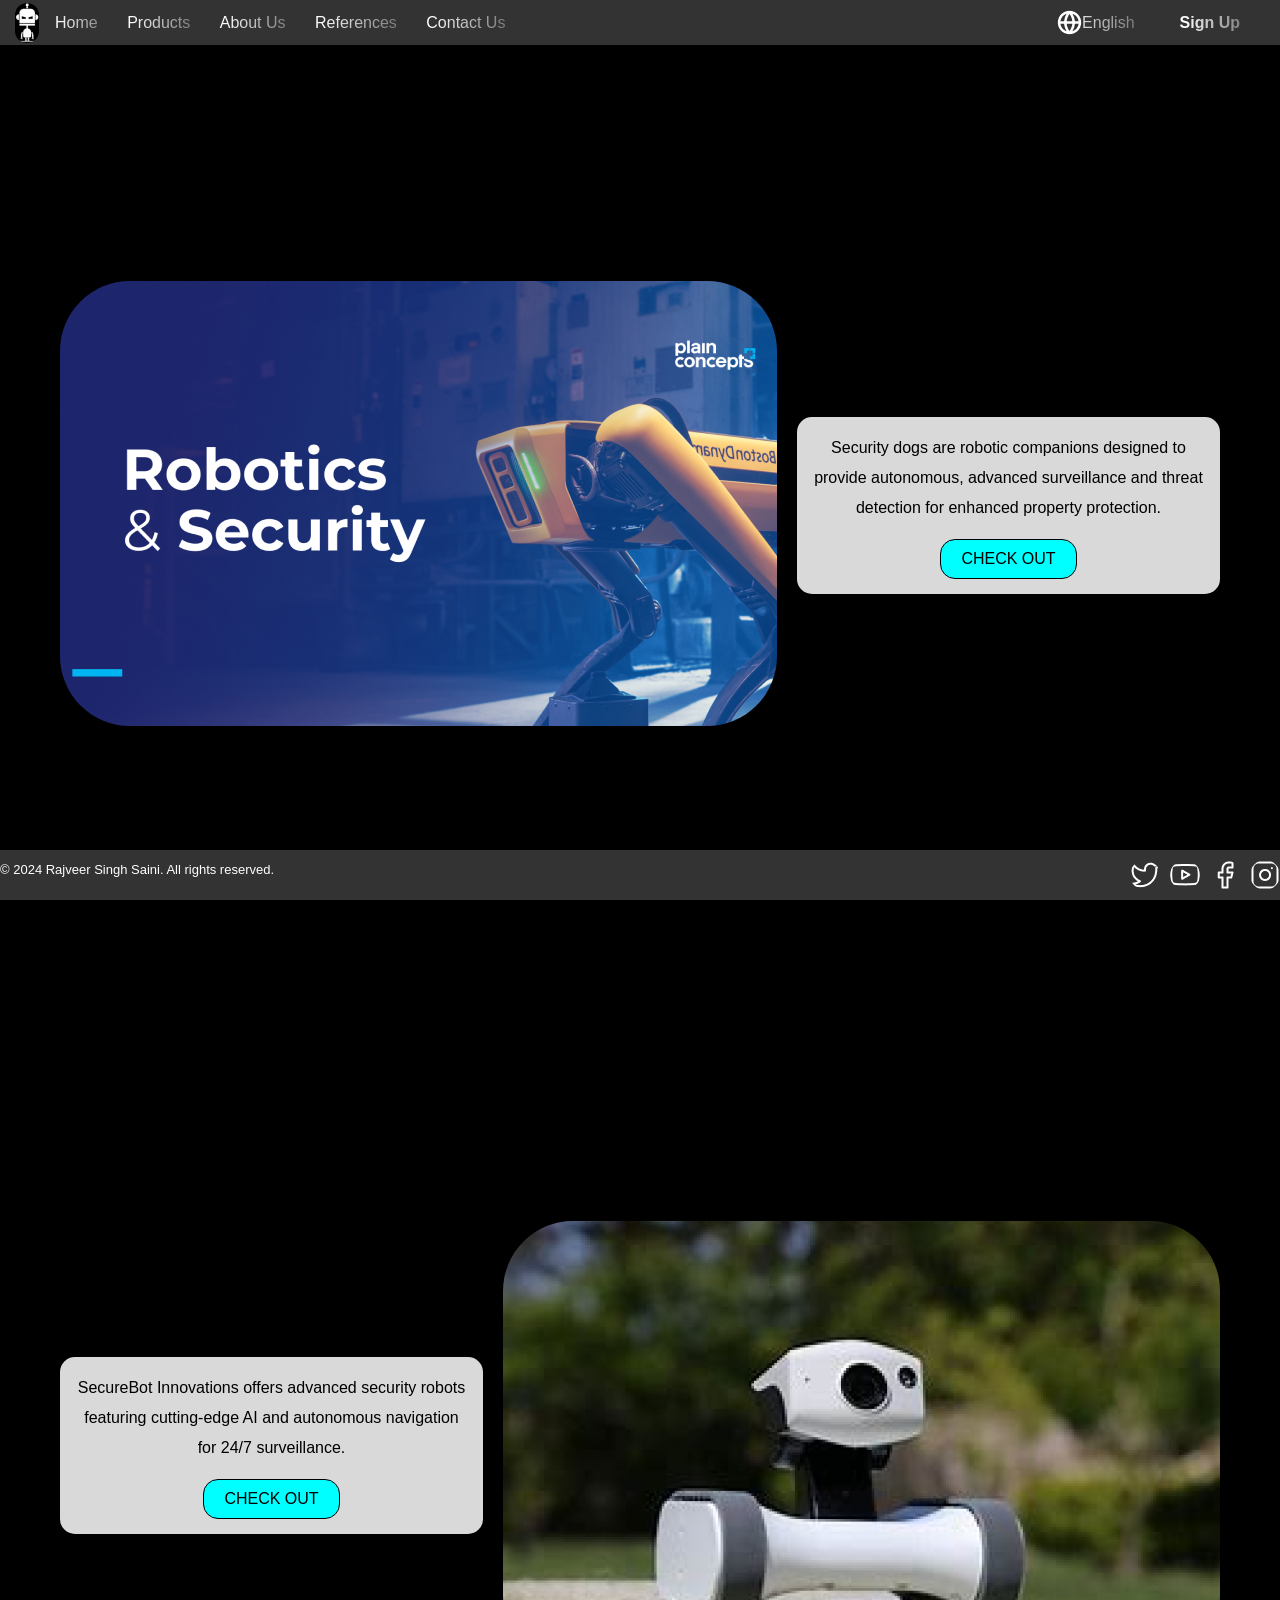
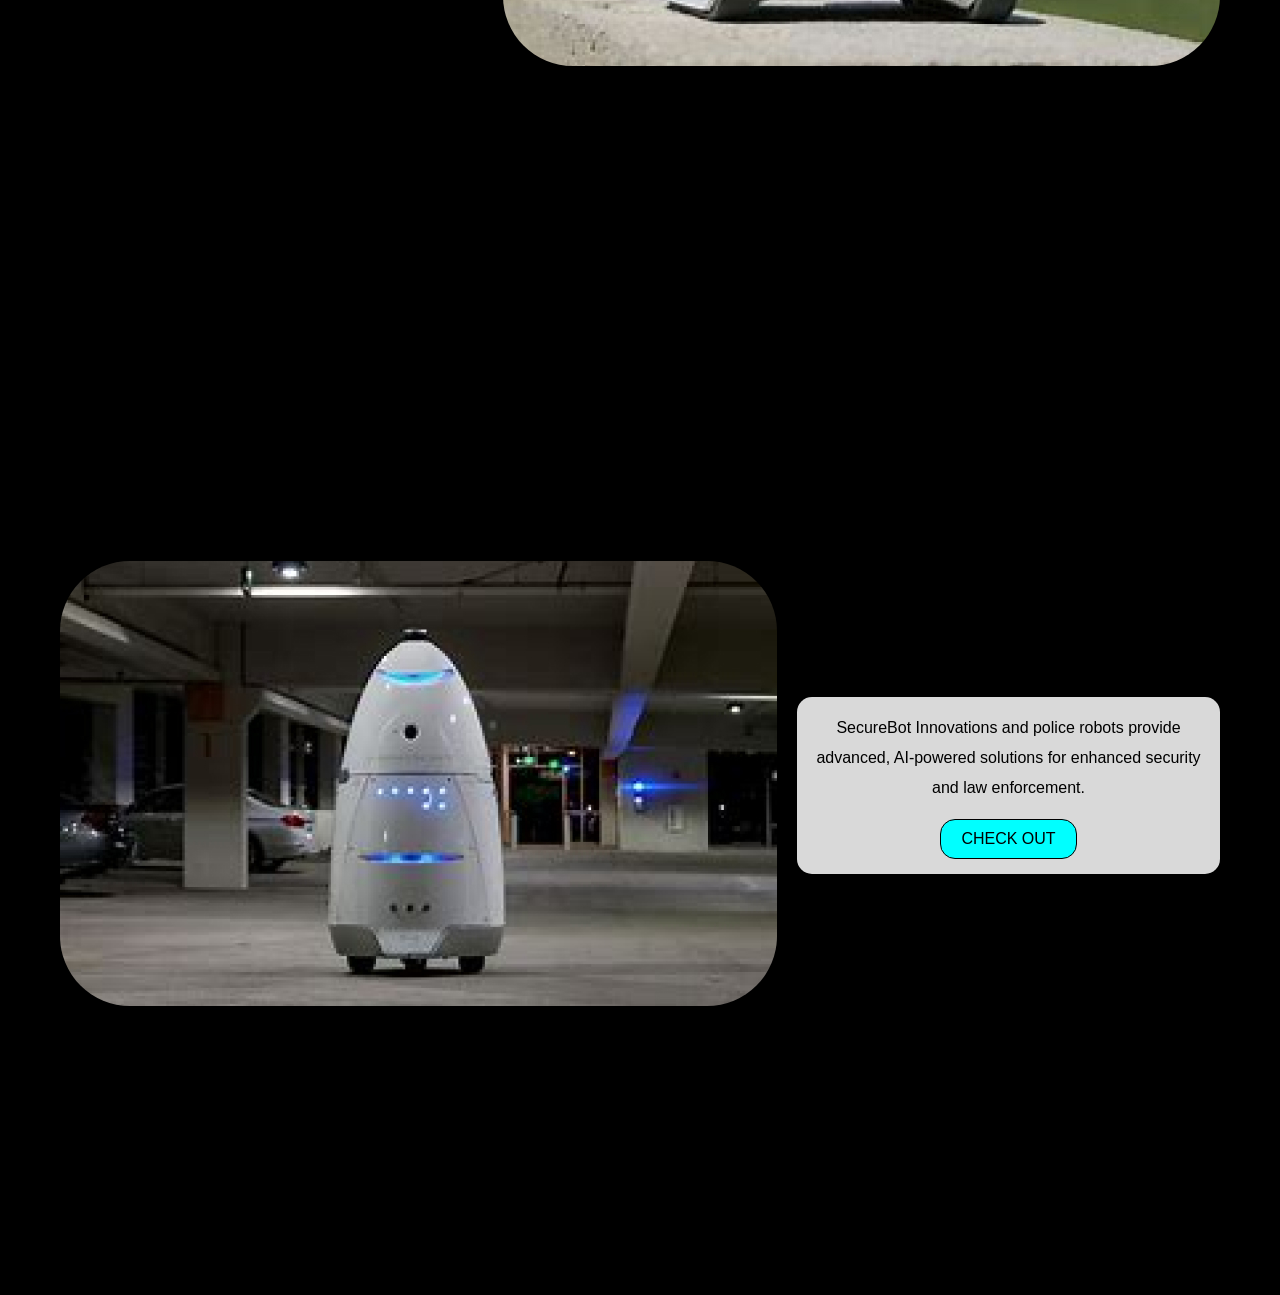
<file: Website Dev. Autonomous Security Bots 24159567/index.html>
<!DOCTYPE html>
<html lang="en">
<head>
    <meta charset="UTF-8">
    <meta name="viewport" content="width=device-width, initial-scale=1.0">
    <title>Contact Us</title>
    <!-- Link to external CSS file or internal styles -->
    <link rel="stylesheet" href="CSSstyles/styles.css">
    <link rel="logo" type="image/png" href="Graphics/logo.png">
    <script src="Scripts/scripts.js"></script>
</head>
<body>
    <!-- Header section for titles or navigation -->
    <header>
        <div class="navbar">
            <a href="index.html" class="logo"><img src="Graphics/logo.png" alt="logo"></a>
            <div class="navbuttons">
                <a href="index.html" class="gradient-text">Home</a>
                <a href="Products.html" class="gradient-text">Products</a>
                <a href="AboutUs.html" class="gradient-text">About Us</a>
                <a href="References.html" class="gradient-text">References</a>
                <a href="ContactUs.html" class="gradient-text">Contact Us</a>
            </div>
            <div class="options">
                <a href="#" class="gradient-text"> <img src="Graphics/Globe.png" alt="Globe">English</a>
                <a href="#" class="gradient-text"><b>Sign Up</b></a>
                <div class="Hamburger">
                    
                    <a href="#" class="menu-toggle" onclick="toggleMenu()" ><img alt="Hamburger" src="Graphics/MenuHamburger.png"></a>
                    <nav class="nav1">
                        <ul class="gradient-text">
                            <li><a href="index.html">Home</a></li>
                            <li><a href="Products.html">Products</a></li>
                            <li><a href="AboutUs.html">About Us</a></li>
                            <li><a href="References.html">References</a></li>
                            <li><a href="ContactUs.html">Contact Us</a></li>
                        </ul>
                    
                    </nav>
                </div>
            </div>
        
        </div>

    
    </header>
    
    <!-- Main content section -->
    <main>
        <div class="container1">
            <!-- Section 1 -->
            <div class="section">
                <div class="image">
                    <img src="Images/homerobot1.jpg" alt="Robotics and Security">
                    <form action="Products.html"><button type="submit" class="mobileB">CHECK OUT</button></form>
                </div>
                <div class="content">
                    <div class="text-box">
                        <p>Security dogs are robotic companions designed to provide autonomous, advanced surveillance and threat detection for enhanced property protection.</p>
                        <form action="Products.html"><button type="submit" class="DesktopB">CHECK OUT</button></form>
                    </div>
                </div>
            </div>
    
            <!-- Section 2 -->
            <div class="section reverse">
                <div class="image">
                    <img src="Images/homerobot2.jpg" alt="AI Security Bot">
                    <form action="Products.html"><button type="submit" class="mobileB">CHECK OUT</button></form>
                </div>
                <div class="content">
                    <div class="text-box">
                        <p>SecureBot Innovations offers advanced security robots featuring cutting-edge AI and autonomous navigation for 24/7 surveillance.</p>
                        <form action="Products.html"><button type="submit" class="DesktopB">CHECK OUT</button></form>
                    </div>
                </div>
            </div>
    
            <!-- Section 3 -->
            <div class="section">
                <div class="image">
                    <img src="Images/homerobot3.jpg" alt="Security Robot">
                    <form action="Products.html"><button type="submit" class="mobileB">CHECK OUT</button></form>
                </div>
                <div class="content">
                    <div class="text-box">
                        <p>SecureBot Innovations and police robots provide advanced, AI-powered solutions for enhanced security and law enforcement.</p>
                        <form action="Products.html"><button type="submit" class="DesktopB">CHECK OUT</button></form>
                    </div>
                </div>
            </div>
        </div>

    </main>
    
    <!-- Footer section -->
    <footer>
        <span id="copyright">© 2024 Rajveer Singh Saini. All rights reserved.</span>
        <div class="social-icons">
            <img class="social-icons" src="Graphics/Twitter.png" alt="Twitter">
            <img class="social-icons" src="Graphics/Youtube.png" alt="Youtube">
            <img class="social-icons" src="Graphics/Facebook.png" alt="Facebook">
            <img class="social-icons" src="Graphics/Instagram.png" alt="Instagram">
        </div>
    </footer>
    
    
</body>
</html>
</file>
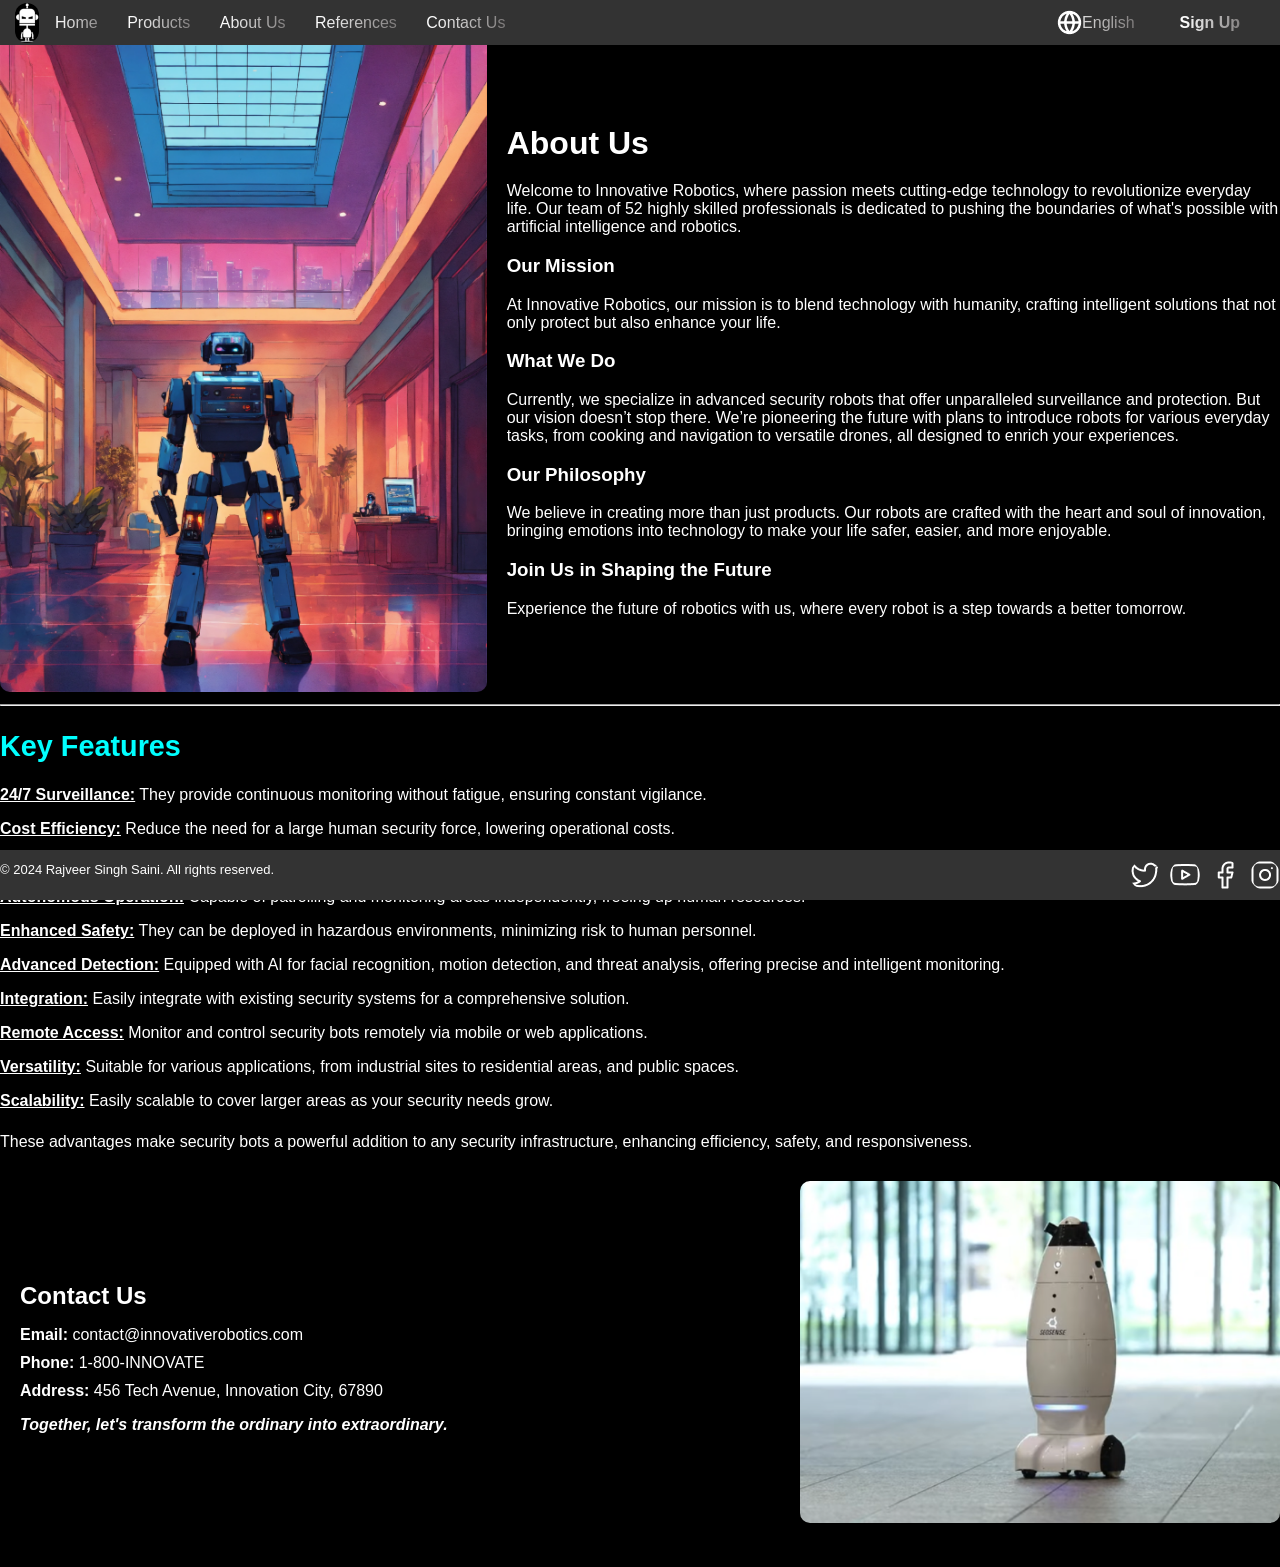
<file: Website Dev. Autonomous Security Bots 24159567/AboutUs.html>
<!DOCTYPE html>
<html lang="en">
<head>
    <meta charset="UTF-8">
    <meta name="viewport" content="width=device-width, initial-scale=1.0">
    <title>About Us</title>
    <!-- Link to external CSS file or internal styles -->
    <link rel="stylesheet" href="CSSstyles/styles.css">
    <link rel="Icon" type="image/png" href="Graphics/logo.png">
    <script src="Scripts/scripts.js"></script>
</head>
<body>
    <!-- Header section for titles or navigation -->
    <header>
        <div class="navbar">
            <a href="index.html" class="logo"><img src="Graphics/logo.png" alt="logo"></a>
            <div class="navbuttons">
                <a href="index.html" class="gradient-text">Home</a>
                <a href="Products.html" class="gradient-text">Products</a>
                <a href="AboutUs.html" class="gradient-text">About Us</a>
                <a href="References.html" class="gradient-text">References</a>
                <a href="ContactUs.html" class="gradient-text">Contact Us</a>
            </div>
            <div class="options">
                <a href="#" class="gradient-text"> <img src="Graphics/Globe.png" alt="Globe">English</a>
                <a href="#" class="gradient-text"><b>Sign Up</b></a>
                <div class="Hamburger">
                    
                    <a href="#" class="menu-toggle" onclick="toggleMenu()" ><img alt="Hamburger" src="Graphics/MenuHamburger.png"></a>
                    <nav class="nav1">
                        <ul class="gradient-text">
                            <li><a href="index.html">Home</a></li>
                            <li><a href="Products.html">Products</a></li>
                            <li><a href="AboutUs.html">About Us</a></li>
                            <li><a href="References.html">References</a></li>
                            <li><a href="ContactUs.html">Contact Us</a></li>
                        </ul>
                    
                    </nav>
                </div>
            </div>
        </div>
    </header>
    
    <!-- Main content section -->
    <main>
        <div class="container">
            <section class="about-us">
              <div class="about-image">
                <img src="Images/aboutusdesktopview1.png" alt="About us 1" id="desktop-view"/>
                <img src="Images/aboutusmobview1.png" alt="About Us 1" id="mobile-view">
              </div>
              <div class="about-content">
                <h1 id="mobile-h1">About Us</h1>
                <p>
                  Welcome to Innovative Robotics, where passion meets cutting-edge technology to revolutionize everyday life. Our team of 52 highly skilled professionals is dedicated to pushing the boundaries of what's possible with artificial intelligence and robotics.
                </p>
                <h3><b>Our Mission</b></h3>
                <p>
                  At Innovative Robotics, our mission is to blend technology with humanity, crafting intelligent solutions that not only protect but also enhance your life.
                </p>
                <h3><b>What We Do</b></h3>
                <p>
                  Currently, we specialize in advanced security robots that offer unparalleled surveillance and protection. But our vision doesn’t stop there. We’re pioneering the future with plans to introduce robots for various everyday tasks, from cooking and navigation to versatile drones, all designed to enrich your experiences.
                </p>
                <h3><b>Our Philosophy</b></h3>
                <p>
                  We believe in creating more than just products. Our robots are crafted with the heart and soul of innovation, bringing emotions into technology to make your life safer, easier, and more enjoyable.
                </p>
                <h3><b>Join Us in Shaping the Future</b></h3>
                <p>
                  Experience the future of robotics with us, where every robot is a step towards a better tomorrow.
                </p>
              </div>
            </section>
          </div>

          <hr>

          <div class="features-section">
            <h2>Key Features</h2>
            <ul class="features-list">
              <li><strong>24/7 Surveillance:</strong> 
                They provide continuous monitoring without fatigue, ensuring constant vigilance.</li>
              <li><strong>Cost Efficiency:</strong> 
                Reduce the need for a large human security force, lowering operational costs.</li>
              <li><strong>Real-Time Alerts:</strong> 
                Immediate notifications and live video feeds keep you informed and allow quick response to incidents.</li>
              <li><strong>Autonomous Operation:</strong> 
                Capable of patrolling and monitoring areas independently, freeing up human resources.</li>
              <li><strong>Enhanced Safety:</strong> 
                They can be deployed in hazardous environments, minimizing risk to human personnel.</li>
              <li><strong>Advanced Detection:</strong> 
                Equipped with AI for facial recognition, motion detection, and threat analysis, offering precise and intelligent monitoring.</li>
              <li><strong>Integration:</strong> 
                Easily integrate with existing security systems for a comprehensive solution.</li>
              <li><strong>Remote Access:</strong> 
                Monitor and control security bots remotely via mobile or web applications.</li>
              <li><strong>Versatility:</strong> 
                Suitable for various applications, from industrial sites to residential areas, and public spaces.</li>
              <li><strong>Scalability:</strong> 
                Easily scalable to cover larger areas as your security needs grow.</li>
            </ul>
            <p>
              These advantages make security bots a powerful addition to any security infrastructure, enhancing efficiency, safety, and responsiveness.
            </p>
            <div class="contact-info">

              <div class="contact-image">
                <img src="Images/aboutus2.png" alt="About us 2" id="mobile-abtimg2">
              </div>

              <div class="contact-text">
                <h3>Contact Us</h3>
                <ul>
                  <li><strong>Email:</strong> contact@innovativerobotics.com</li>
                  <li><strong>Phone:</strong> 1-800-INNOVATE</li>
                  <li><strong>Address:</strong> 456 Tech Avenue, Innovation City, 67890</li>
                </ul>
                <p><i><b>Together, let's transform the ordinary into extraordinary.</b></i></p>
              </div>
              
            </div>
          </div>
          
    </main>
    
    <!-- Footer section -->

    <footer>
        <span id="copyright">© 2024 Rajveer Singh Saini. All rights reserved.</span>
        <div class="social-icons">
            <img class="social-icons" src="Graphics/Twitter.png" alt="Twitter">
            <img class="social-icons" src="Graphics/Youtube.png" alt="Youtube">
            <img class="social-icons" src="Graphics/Facebook.png" alt="Facebook">
            <img class="social-icons" src="Graphics/Instagram.png" alt="Instagram">
        </div>
    </footer>


</body>
</html>
</file>
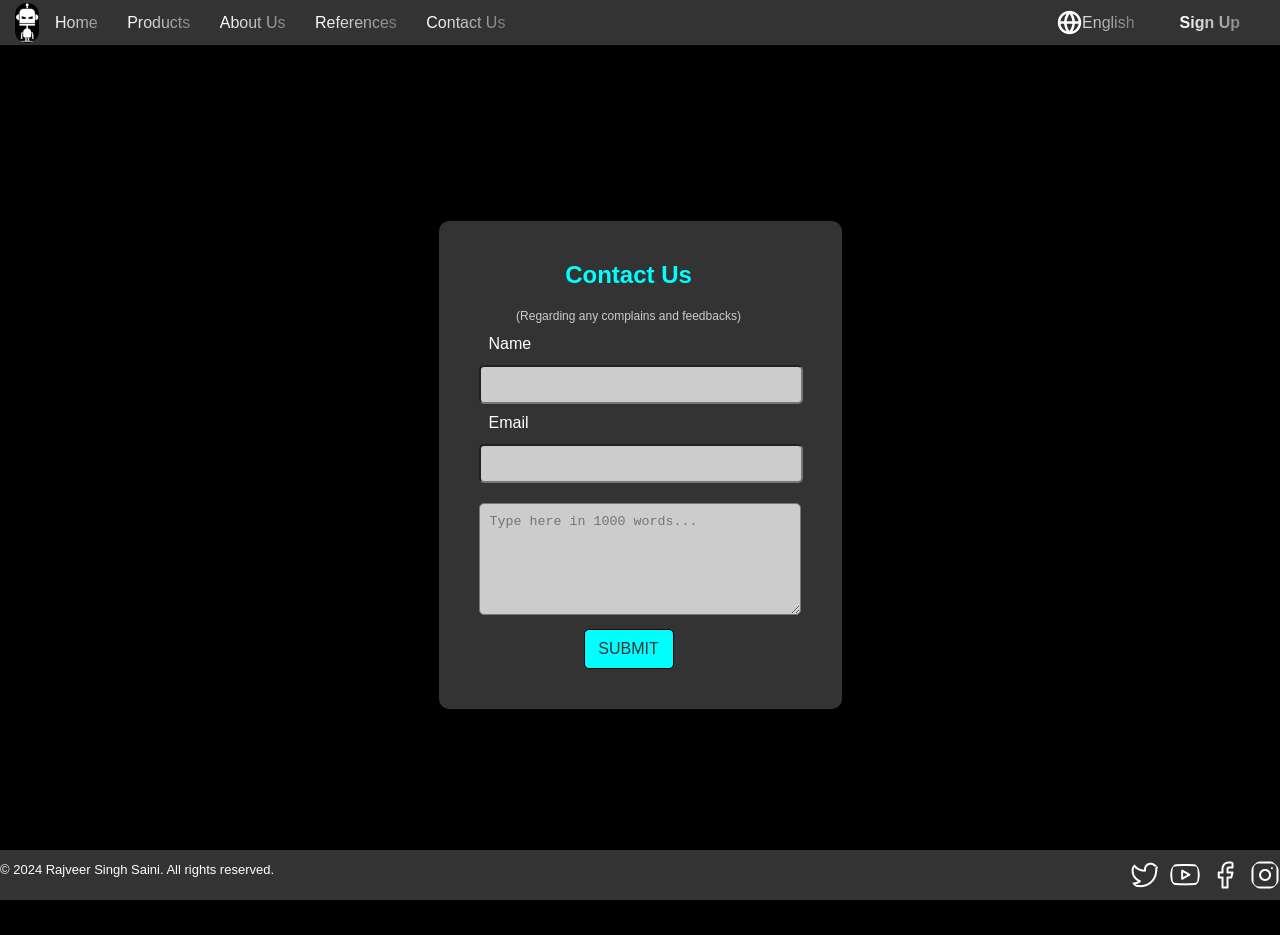
<file: Website Dev. Autonomous Security Bots 24159567/ContactUs.html>
<!DOCTYPE html>
<html lang="en">
<head>
    <meta charset="UTF-8">
    <meta name="viewport" content="width=device-width, initial-scale=1.0">
    <title>Contact Us</title>
    <!-- Link to external CSS file or internal styles -->
    <link rel="stylesheet" href="CSSstyles/styles.css">
    <link rel="Icon" type="image/png" href="Graphics/logo.png">
    <script src="Scripts/scripts.js"></script>
</head>
<body>
    <!-- Header section for titles or navigation -->
    <header>
        <div class="navbar">
            <a href="index.html" class="logo"><img src="Graphics/logo.png" alt="logo"></a>
            <div class="navbuttons">
                <a href="index.html" class="gradient-text">Home</a>
                <a href="Products.html" class="gradient-text">Products</a>
                <a href="AboutUs.html" class="gradient-text">About Us</a>
                <a href="References.html" class="gradient-text">References</a>
                <a href="ContactUs.html" class="gradient-text">Contact Us</a>
            </div>
            <div class="options">
                <a href="#" class="gradient-text"> <img src="Graphics/Globe.png" alt="Globe">English</a>
                <a href="#" class="gradient-text"><b>Sign Up</b></a>
                <div class="Hamburger">
                    
                    <a href="#" class="menu-toggle" onclick="toggleMenu()" ><img alt="Hamburger" src="Graphics/MenuHamburger.png"></a>
                    <nav class="nav1">
                        <ul class="gradient-text">
                            <li><a href="index.html">Home</a></li>
                            <li><a href="Products.html">Products</a></li>
                            <li><a href="AboutUs.html">About Us</a></li>
                            <li><a href="References.html">References</a></li>
                            <li><a href="ContactUs.html">Contact Us</a></li>
                        </ul>
                    
                    </nav>
                </div>
            </div>
        
        </div>
    </header>
    
    <!-- Main content section -->
    <main>
        <div class="contact-form">
             <h2>Contact Us</h2> 
             <p>(Regarding any complains and feedbacks)</p>
              <label for="name">Name</label>
              <input type="text" id="name" > 

              <label for="email">Email</label>
              <input type="email" id="email">
                
              <textarea rows="6" placeholder="Type here in 1000 words..."></textarea> <br>
              <button>SUBMIT</button> </div>
    </main>
    
    <!-- Footer section -->
    <footer>
        <span id="copyright">© 2024 Rajveer Singh Saini. All rights reserved.</span>
        <div class="social-icons">
            <img class="social-icons" src="Graphics/Twitter.png" alt="Twitter">
            <img class="social-icons" src="Graphics/Youtube.png" alt="Youtube">
            <img class="social-icons" src="Graphics/Facebook.png" alt="Facebook">
            <img class="social-icons" src="Graphics/Instagram.png" alt="Instagram">
        </div>
    </footer>

    
    
</body>
</html>
</file>
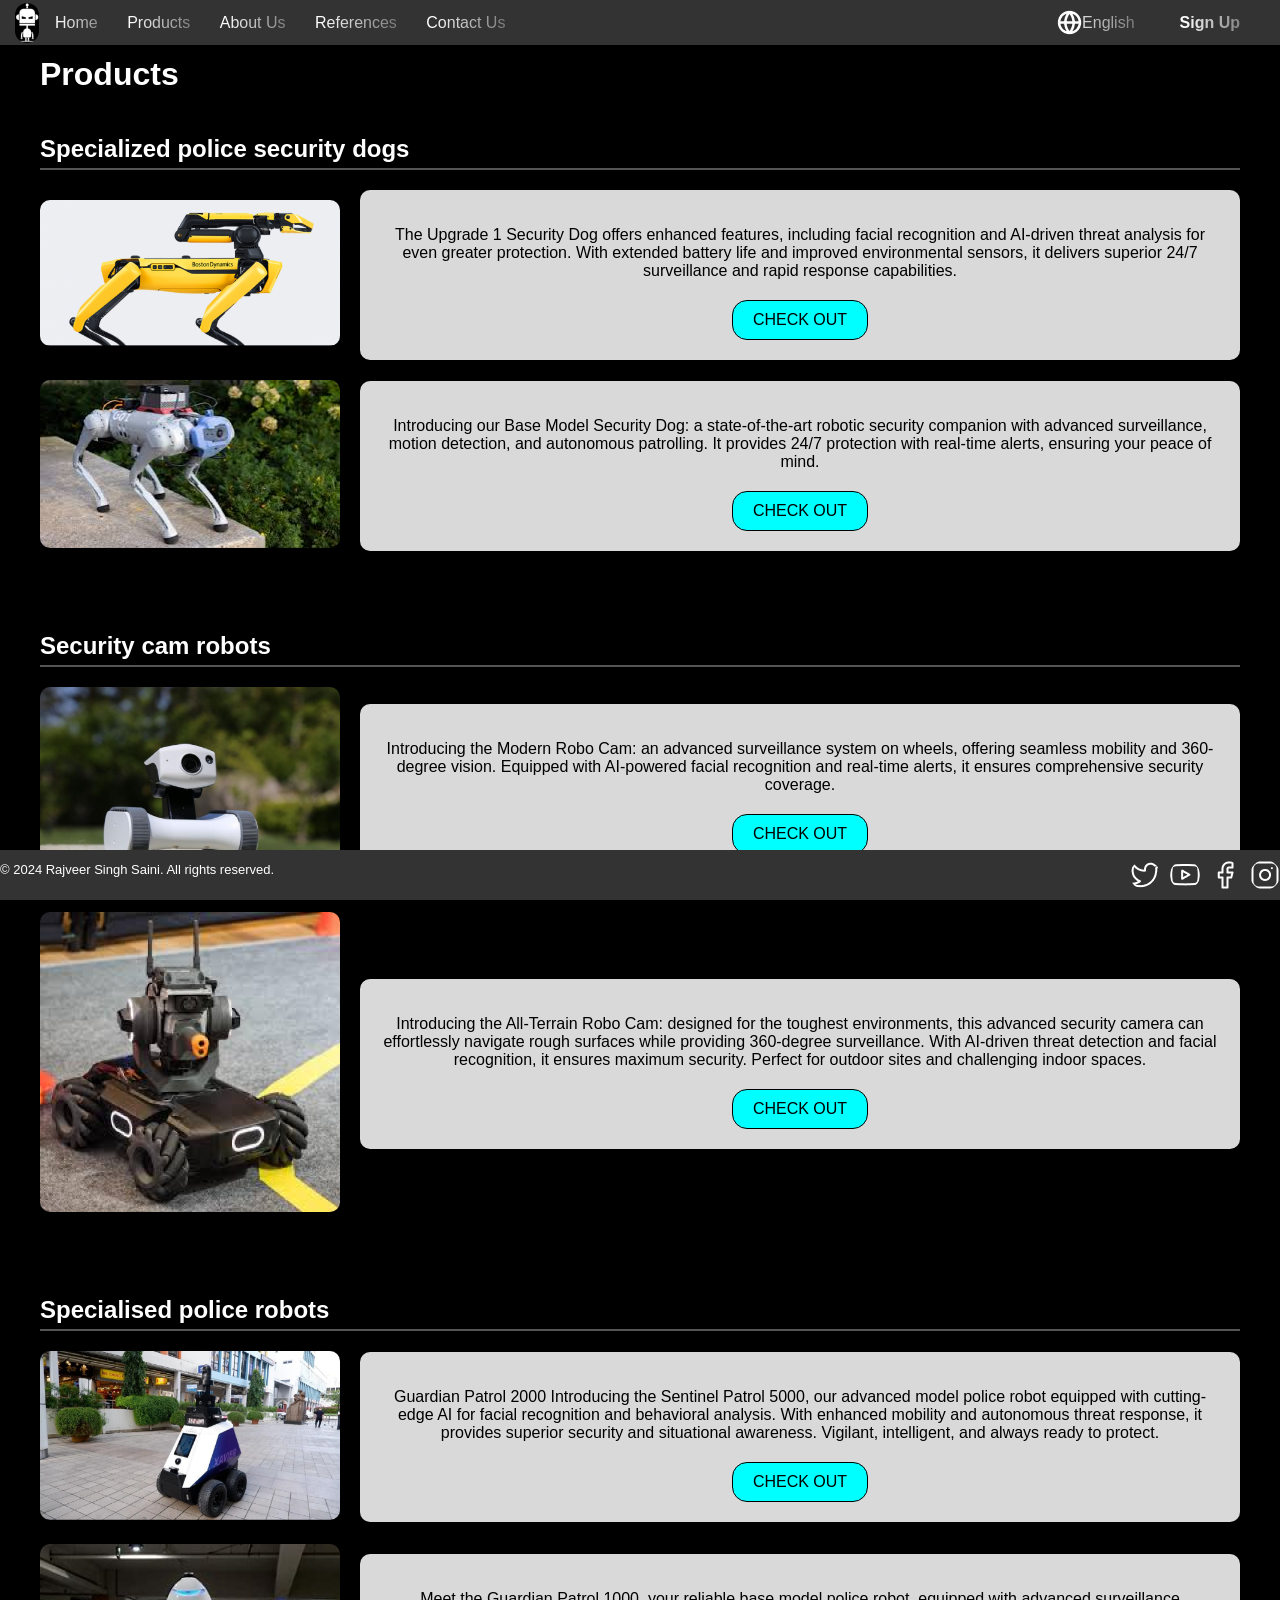
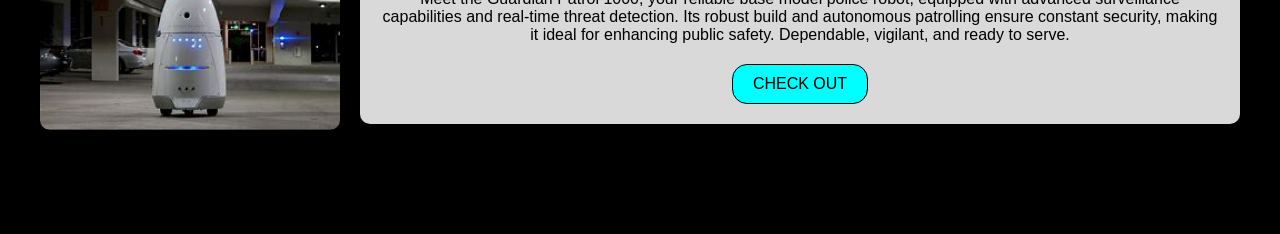
<file: Website Dev. Autonomous Security Bots 24159567/Products.html>
<!DOCTYPE html>
<html lang="en">
<head>
    <meta charset="UTF-8">
    <meta name="viewport" content="width=device-width, initial-scale=1.0">
    <title>Products</title>
    <!-- Link to external CSS file or internal styles -->
    <link rel="stylesheet" href="CSSstyles/styles.css">
    <link rel="Icon" type="image/png" href="Graphics/logo.png">
    <script src="Scripts/scripts.js"></script>
</head>
<body>



    <!-- Header section for titles or navigation -->
    <header>
        <div class="navbar">
            <a href="index.html" class="logo"><img src="Graphics/logo.png" alt="logo"></a>
            <div class="navbuttons">
                <a href="index.html" class="gradient-text">Home</a>
                <a href="Products.html" class="gradient-text">Products</a>
                <a href="AboutUs.html" class="gradient-text">About Us</a>
                <a href="References.html" class="gradient-text">References</a>
                <a href="ContactUs.html" class="gradient-text">Contact Us</a>
            </div>
            <div class="options">
                <a href="#" class="gradient-text"> <img src="Graphics/Globe.png" alt="Globe">English</a>
                <a href="#" class="gradient-text"><b>Sign Up</b></a>
                <div class="Hamburger">
                    
                    <a href="#" class="menu-toggle" onclick="toggleMenu()" ><img alt="Hamburger" src="Graphics/MenuHamburger.png"></a>
                    <nav class="nav1">
                        <ul  class="gradient-text">
                            <li><a href="index.html">Home</a></li>
                            <li><a href="Products.html">Products</a></li>
                            <li><a href="AboutUs.html">About Us</a></li>
                            <li><a href="References.html">References</a></li>
                            <li><a href="ContactUs.html">Contact Us</a></li>
                        </ul>
                    
                    </nav>
                </div>
            </div>
        
        </div>
    </header>
    
    <!-- Main content section -->
    <main>
        <div class="container2">
            <h1 class="title">Products</h1>
        
            <!-- Section: Specialized police security dogs -->
            <section class="product-section">
              <h2>Specialized police security dogs</h2>
              <div class="product">
                <div class="checkoutmobview">
                  <img src="Images/product1.png" alt="Product 1" class="product-image">
                  <button class="mobileB">CHECK OUT</button>
                </div>
                
                <div class="product-description">
                  <p>
                    The Upgrade 1 Security Dog offers enhanced features, including facial recognition and AI-driven threat analysis for even greater protection. With extended battery life and improved environmental sensors, it delivers superior 24/7 surveillance and rapid response capabilities.
                  </p>
                  <button class="DesktopB">CHECK OUT</button>
                </div>
              </div>

              <div class="product">
                <div class="checkoutmobview">
                  <img src="Images/product2.png" alt="Product 2" class="product-image">
                  <button class="mobileB">CHECK OUT</button>
                </div>
               
                <div class="product-description">
                  <p>
                    Introducing our Base Model Security Dog: a state-of-the-art robotic security companion with advanced surveillance, motion detection, and autonomous patrolling. It provides 24/7 protection with real-time alerts, ensuring your peace of mind. 
                  </p>
                  <button class="DesktopB">CHECK OUT</button>
                </div>
              </div>
            </section>
        
            <!-- Section: Security cam robots -->
            <section class="product-section">
              <h2>Security cam robots</h2>
              <div class="product">
                
                <div class="checkoutmobview">
                  <img src="Images/product3.png" alt="Product 3" class="product-image">
                  <button class="mobileB">CHECK OUT</button>
                </div>
               
                <div class="product-description">
                  <p>
                    Introducing the Modern Robo Cam: an advanced surveillance system on wheels, offering seamless mobility and 360-degree vision. Equipped with AI-powered facial recognition and real-time alerts, it ensures comprehensive security coverage. 
                  </p>
                  <button class="DesktopB">CHECK OUT</button>
                </div>
              </div>
              <div class="product">
                <div class="checkoutmobview">
                  <img src="Images/product4.png" alt="Product 4" class="product-image">
                  <button class="mobileB">CHECK OUT</button>
                </div>
                
                <div class="product-description">
                  <p>
                    Introducing the All-Terrain Robo Cam: designed for the toughest environments, this advanced security camera can effortlessly navigate rough surfaces while providing 360-degree surveillance. With AI-driven threat detection and facial recognition, it ensures maximum security. Perfect for outdoor sites and challenging indoor spaces.
                  </p>
                  <button class="DesktopB">CHECK OUT</button>
                </div>
              </div>
            </section>

             <!-- Section: Specialised police robots -->
             <section class="product-section">
                <h2>Specialised police robots</h2>
                <div class="product">
                  <div class="checkoutmobview">
                    <img src="Images/product5.png" alt="Product 5" class="product-image">
                    <button class="mobileB">CHECK OUT</button>
                  </div>
                  
                  <div class="product-description">
                    <p>
                        Guardian Patrol 2000
                        Introducing the Sentinel Patrol 5000, our advanced model police robot equipped with cutting-edge AI for facial recognition and behavioral analysis. With enhanced mobility and autonomous threat response, it provides superior security and situational awareness. Vigilant, intelligent, and always ready to protect.
                    </p>
                    <button class="DesktopB">CHECK OUT</button>
                  </div>
                </div>


                <div class="product">
                  <div class="checkoutmobview">
                    <img src="Images/product6.png" alt="Product 6" class="product-image">
                    <button class="mobileB">CHECK OUT</button>
                  </div>
                 
                  <div class="product-description">
                    <p>
                        Meet the Guardian Patrol 1000, your reliable base model police robot, equipped with advanced surveillance capabilities and real-time threat detection. Its robust build and autonomous patrolling ensure constant security, making it ideal for enhancing public safety. Dependable, vigilant, and ready to serve.
                    </p>
                    <button class="DesktopB">CHECK OUT</button>
                  </div>
                </div>

              </section>
          </div>
        
    </main>
    
    <!-- Footer section -->
    <footer>
        <span id="copyright">© 2024 Rajveer Singh Saini. All rights reserved.</span>
        <div class="social-icons">
            <img class="social-icons" src="Graphics/Twitter.png" alt="Twitter">
            <img class="social-icons" src="Graphics/Youtube.png" alt="Youtube">
            <img class="social-icons" src="Graphics/Facebook.png" alt="Facebook">
            <img class="social-icons" src="Graphics/Instagram.png" alt="Instagram">
        </div>
    </footer>
    
    
</body>
</html>
</file>
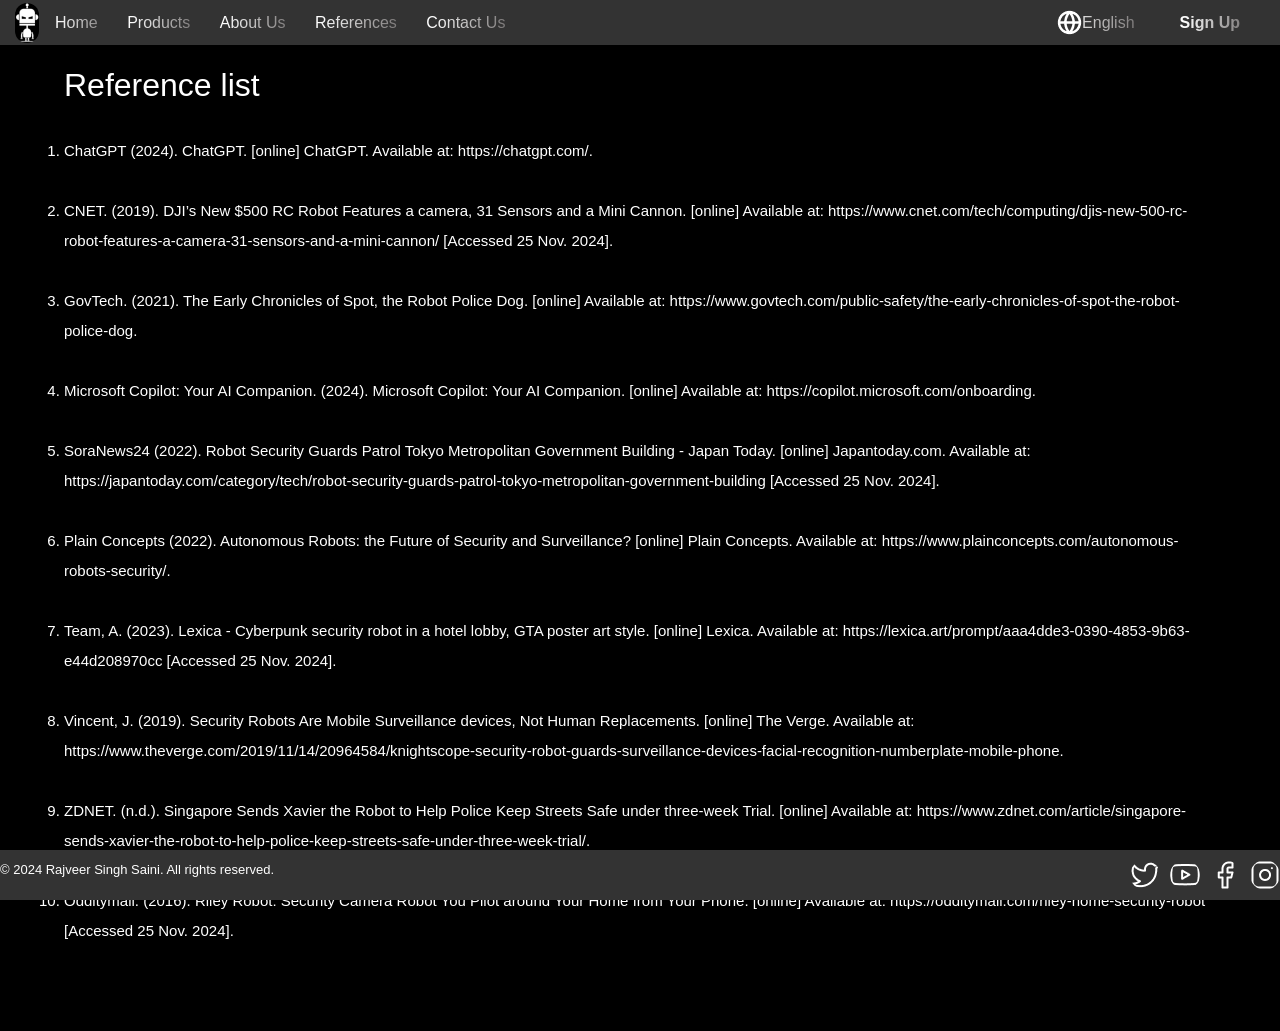
<file: Website Dev. Autonomous Security Bots 24159567/References.html>
<!DOCTYPE html>
<html lang="en">
<head>
    <meta charset="UTF-8">
    <meta name="viewport" content="width=device-width, initial-scale=1.0">
    <title>References</title>
    <!-- Link to external CSS file or internal styles -->
    <link rel="stylesheet" href="CSSstyles/styles.css">
    <link rel="Icon" type="image/png" href="Graphics/logo.png">
    <script src="Scripts/scripts.js"></script>
</head>
<body>
    <!-- Header section for titles or navigation -->
    <header>
        <div class="navbar">
            <a href="index.html" class="logo"><img src="Graphics/logo.png" alt="logo"></a>
            <div class="navbuttons">
                <a href="index.html" class="gradient-text">Home</a>
                <a href="Products.html" class="gradient-text">Products</a>
                <a href="AboutUs.html" class="gradient-text">About Us</a>
                <a href="References.html" class="gradient-text">References</a>
                <a href="ContactUs.html" class="gradient-text">Contact Us</a>
            </div>
            <div class="options">
                <a href="#" class="gradient-text"> <img src="Graphics/Globe.png" alt="Globe">English</a>
                <a href="#" class="gradient-text"><b>Sign Up</b></a>
                <div class="Hamburger">
                    
                    <a href="#" class="menu-toggle" onclick="toggleMenu()" ><img alt="Hamburger" src="Graphics/MenuHamburger.png"></a>
                    <nav class="nav1">
                        <ul class="gradient-text">
                            <li><a href="index.html">Home</a></li>
                            <li><a href="Products.html">Products</a></li>
                            <li><a href="AboutUs.html">About Us</a></li>
                            <li><a href="References.html">References</a></li>
                            <li><a href="ContactUs.html">Contact Us</a></li>
                        </ul>
                    
                    </nav>
                </div>
            
            </div>
        </div>
    </header> 
    
    <!-- Main content section -->
    <main>
       <p id="Referencelist">Reference list</p>
       <ol class="Reference">

        <li>ChatGPT (2024). ChatGPT. [online] ChatGPT. Available at: https://chatgpt.com/.</li>
        <li>CNET. (2019). DJI’s New $500 RC Robot Features a camera, 31 Sensors and a Mini Cannon. [online] Available at: https://www.cnet.com/tech/computing/djis-new-500-rc-robot-features-a-camera-31-sensors-and-a-mini-cannon/ [Accessed 25 Nov. 2024].</li>
        <li>GovTech. (2021). The Early Chronicles of Spot, the Robot Police Dog. [online] Available at: https://www.govtech.com/public-safety/the-early-chronicles-of-spot-the-robot-police-dog.</li>
        <li>Microsoft Copilot: Your AI Companion. (2024). Microsoft Copilot: Your AI Companion. [online] Available at: https://copilot.microsoft.com/onboarding.</li>
        <li>SoraNews24 (2022). Robot Security Guards Patrol Tokyo Metropolitan Government Building - Japan Today. [online] Japantoday.com. Available at: https://japantoday.com/category/tech/robot-security-guards-patrol-tokyo-metropolitan-government-building [Accessed 25 Nov. 2024].</li>
        <li>Plain Concepts (2022). Autonomous Robots: the Future of Security and Surveillance? [online] Plain Concepts. Available at: https://www.plainconcepts.com/autonomous-robots-security/.</li>
        <li>Team, A. (2023). Lexica - Cyberpunk security robot in a hotel lobby, GTA poster art style. [online] Lexica. Available at: https://lexica.art/prompt/aaa4dde3-0390-4853-9b63-e44d208970cc [Accessed 25 Nov. 2024].</li>
        <li>Vincent, J. (2019). Security Robots Are Mobile Surveillance devices, Not Human Replacements. [online] The Verge. Available at: https://www.theverge.com/2019/11/14/20964584/knightscope-security-robot-guards-surveillance-devices-facial-recognition-numberplate-mobile-phone.</li>
        <li>ZDNET. (n.d.). Singapore Sends Xavier the Robot to Help Police Keep Streets Safe under three-week Trial. [online] Available at: https://www.zdnet.com/article/singapore-sends-xavier-the-robot-to-help-police-keep-streets-safe-under-three-week-trial/.</li>
        <li>Odditymall. (2016). Riley Robot: Security Camera Robot You Pilot around Your Home from Your Phone. [online] Available at: https://odditymall.com/riley-home-security-robot [Accessed 25 Nov. 2024].</li>

       </ol>

    </main>
    
    <!-- Footer section -->
    <footer>
        <span id="copyright">© 2024 Rajveer Singh Saini. All rights reserved.</span>
        <div class="social-icons">
            <img class="social-icons" src="Graphics/Twitter.png" alt="Twitter">
            <img class="social-icons" src="Graphics/Youtube.png" alt="Youtube">
            <img class="social-icons" src="Graphics/Facebook.png" alt="Facebook">
            <img class="social-icons" src="Graphics/Instagram.png" alt="Instagram">
        </div>
    </footer>
    
</body>
</html>
</file>
<file: Website Dev. Autonomous Security Bots 24159567/CSSstyles/styles.css>
body {
            font-family: Arial, sans-serif;
            margin: 0;
            padding-top: 35px ;
            background-color: #000;
            color: #fff;
            min-height: 100vh;
            display: flex;
            justify-content: center; 
            align-items: center; 
        }

        header{
            position: fixed; 
            top: 0; 
            width: 100%;
            z-index: 1000; /* Ensures the header stays on top */
        }

        main{
          padding-bottom: 40px;
        }

        #copyright{
          font-size:small;
        }

        .navbar {
            display: flex;
            position: relative;
            justify-content: space-between;
            align-items: center;
            background-color: #333;
            padding: 10px 20px;
        }
        .navbar a {
            color: #fff;
            text-decoration: none;
           padding-left: 5px;
            
        }
        .navbuttons{
          padding-left: 30px;
        }

        .gradient-text { 
            font-size: 16px; 
            padding-right: 20px;
            background: linear-gradient(90deg, #FFF 10%, #706D6D 87.14%); 
            -webkit-background-clip: text; 
            -webkit-text-fill-color: transparent;
        }
        .logo {
            position: absolute; 
            top: 0px; 
            left: 10px; 
            width: auto;
            height: 0px;
            flex-shrink: 0;
            border-radius: 10px;
            align-items: center;
            padding-top: 3px;
            
        }
        
        .options { 
            display: flex; 
            align-items: center; 
            gap: 20px;
         }
        .options a { 
            color: #fff; 
            text-decoration: none; 
            display: flex; 
            align-items: center; 
        }
        .options img { 
            margin-right: 0px; 
        }
        
        .content {
            display: flex;
            justify-content: space-around;
            align-items: center;
            height: 100vh;
            flex: 1;
        }

        footer { 
        
            position: fixed; 
            bottom: 0; 
            width: 100%; 
            background-color: #333; 
            color: white; 
            padding: 10px  20px;
            text-align:justify;
        }
        
        footer .social-icons {
            display: flex;
            gap: 10px; /* Adds space between the social media icons */
            float: right;
        }
        
        footer .social-icons img {
            width: 30px;
            height: 30px;
        }
         
        .container1,.container2 {
            width: 100%;
            max-width: 1200px;
            margin: 0;
            display: flex;
            flex-direction: column;
            
          
          }

          button {
            padding: 10px 20px;
            border: 1px solid #000;
            border-radius: 15px;
            cursor: pointer;
            font-size: 1rem;
            padding-bottom: 10px;
              background-color: #00ffff;
              color: #000;
          }

          button:hover {
            background-color: #00cccc;
            border: 1px solid #000;}

        /*Home Page */
        .section {
            display: flex;
            flex-direction: row;
            justify-content: center;
            align-items: center;
            gap: 20px; /* Space between image and text */
            padding: 20px;
        }
        
        .section.reverse {
            flex-direction: row-reverse;
        }
        
      
        
        img{
            width: 100%;
            height: auto;
            border-radius: 70px;
            
        }
    
        
        .text-box {
            background-color: #D9D9D9;
            color: #000000;
            border-radius: 15px;
            justify-content: center;
            padding-bottom: 15px;
            padding-left: 15px;
            padding-right: 15px;
          
            text-align: center;
        }
        
        .text-box p {
          
            line-height: 30px;
        }
        
        
        
      

        /*Product Page*/
        title {
            font-size: 2rem;
            text-align: center;
            margin-bottom: 20px;
          }
          
          .product-section {
            
            margin-bottom: 40px;
          }
          
          .product-section h2 {
            font-size: 1.5rem;
            border-bottom: 2px solid #555;
            padding-bottom: 5px;
            margin-bottom: 20px;
          }
          
          .product {
            display: flex;
            align-items: center;
            gap: 20px;
            margin-bottom: 20px;
            flex-wrap: wrap; /* Ensures responsiveness */
          }
          
          .product-image {
            flex: 1 1 300px; 
            max-width: 300px;
            width: 100%;
            border-radius: 10px;
            flex-shrink: 0;
          }
          
          .product-description {
            flex: 2 1 200px; 
            background-color: #D9D9D9;
            color: #000000;
            padding: 20px;
            border-radius: 10px;
            text-align: center;
          }
          
          .product-description p {
            margin-bottom: 20px;
            font-size: 1rem;
          }
          
        
          
        
       
        /*About us*/

        .about-us {
            display: flex;
            align-items: center;
            gap: 20px;
            flex-wrap: wrap;
          }
          
          #mobile-view{
            display: none;
          }
          .about-image {
            flex: 1 1 400px;
          }
          
          .about-image img {
            width: 100%;
            height: auto;
            border-radius: 10px; }
          
          .about-content {
            flex: 2 1 600px;
          }
          
          .about-content h1 {
            font-size: 2rem;
            margin-bottom: 20px;
            font-family: Righteous ,Roboto, Oxygen, Ubuntu, Cantarell, 'Open Sans', 'Helvetica Neue', sans-serif ;
          }
          
          .about-content h2 {
            font-size: 1.5rem;
            margin-top: 20px;
            margin-bottom: 10px;
           
          }
          
          .about-content p {
            margin-bottom: 15px;
            font-size: 1rem;
          }
          
       
          
          .features-section h2 {
            font-size: 1.8rem;
            margin-bottom: 20px;
            color: #00ffff; 
          }
          
          .features-list {
            list-style-type: none;
            padding-left: 0;
            margin-bottom: 20px;
          }
          
          .features-list li {
            margin-bottom: 10px;
            line-height: 1.5;
          }
          
          .features-list strong {
            text-decoration: underline;
          }
          
          .contact-info {
            display: flex;
            flex-direction: row-reverse;
            align-items: center;
            gap: 20px;
            margin-top: 30px;
            flex-wrap: wrap; /* Responsive design */
            margin-left: 20px;
          }
          
          .contact-text {
            flex: 2 1 400px;
          }
          
          .contact-text h3 {
            font-size: 1.5rem;
            margin-bottom: 15px;
          }
          
          .contact-text ul {
            list-style-type: none;
            padding-left: 0;
            margin-bottom: 10px;
          }
          
          .contact-text li {
            margin-bottom: 10px;
            font-size: 1rem;
          }
          
          .contact-image {
            flex: 1 1 300px;
          }
          
          .contact-image img {
            width: 100%;
            border-radius: 10px;
          }
          
         
          
          
        /*Reference page*/

        #Referencelist{
            color: #FFF;
            font-size: 32px;
            font-style: normal;
            font-weight: 400;
            line-height: normal;
            padding-left: 5%;
            padding-right: 5%;
        }
 
        .Reference{
            color: #FFF;
            font-size: 15px;
            font-style: normal;
            font-weight: 400;
            line-height: 30px; /* 200% */
            padding-left: 5%;
            padding-right: 5%;
        }

        .Reference li{
            padding-bottom: 30px ;
        }

        /* Contact form */
        
        .contact-form {
            background-color: #333;
            padding-left: 40px;
            padding-right: 63px;
            padding-top: 20px;
            padding-bottom: 40px;
            border-radius: 10px;
            box-shadow: 0 0 10px rgba(0, 0, 0, 0.1);
            width: 300px;
            text-align: center; /* Center text inside the form */
            color: #fff;
        }
        
        .contact-form h2 {
            color: #00ffff;
        }
        
        .contact-form p {
            font-size: 12px;
            color: #ccc;
        }

        .contact-form label { 
            display: block; 
            margin-bottom: 2px; 
            text-align: left; 
            padding-left: 10px;
        }
        
        .contact-form input, .contact-form textarea {
            width: 100%;
            padding: 10px;
            margin: 10px 0;
            border-radius: 5px;
            background-color: #ccc;
            
        }
        
        .contact-form button {
            width: 30%;
            padding: 10px;
            border: none;
            border-radius: 5px;
            background-color: #00ffff;
             border: 1px solid #000;
            color: #333;
            font-size: 16px;
            cursor: pointer;
            text-align: center;
        }
        
        .contact-form button:hover {
            background-color: #00cccc;
        }


        .Hamburger { display: none; align-items: center; } 
        .menu-toggle img { height: 30px; cursor: pointer; } 
        .nav1 { 
            display: none; 
            flex-direction: column; 
            background-color: #343434; 
            position: absolute; 
            right: 0px;
            text-align: left;
            left: 50%;
            top: 100%; 
            width: 50%; 
        } 
        .nav1.active { display: flex;  } 
        .nav1 ul { list-style: none; padding: 0; margin: 0; } 
        .nav1 ul li { padding: 10px 20px; } 
        .nav1 ul li a { color: white; text-decoration: none; display: block; } 
        .nav1 ul li a:hover {
            background-color: #5151514e; 
           
        }

        .mobileB{display: none;}
/* Media Query for mobile view */ 
        @media (max-width: 768px) {
            .logo{
                padding-top: 5px;
            }
            .navbuttons { 
                display: none; /* Hide the menu by default on mobile */ 
                flex-direction: column; 
                width: 100%; 
                text-align: center; 
            } 

            .DesktopB{
              display: none;
            }

            .mobileB{
              display:block;
              align-items: center;
            }

            .image{
              display: flex;
              flex-direction: column;
              justify-content: center;
              align-items: center;
              margin-top: 20px ;
            }

            .checkoutmobview{
              display: flex;
              flex-direction: column; 
              justify-content: space-around; 
              align-items: center; 
              width: 210px; 
              height: auto;}
            

            .checkoutmobview button{
              justify-content: center;
              align-items: center;
              text-align: center;
             
              margin-left: 8px;
            }

            .checkoutmobview img { 
              
               max-width: 210px; 
               height: auto;
               flex-shrink: 0; 
              }

            .options{
               margin-left: 50%; 
               margin-right: 10px;
               text-align: center;
               display: flex;
            }

            .Hamburger { display: flex; } 
            .nav1 { display: none;  } 
            .nav1.active { display: flex;  } 
            .nav1 ul { flex-direction: column; } 
            .nav1 ul li { margin: 0; }

            body{
              margin-bottom: 5%;
              padding-bottom: 10%;
              
            }

            p{
              padding-left: 20px;
            }

            h3{padding-left: 15px;}
            h1{padding: 10px;}
/*Home page mobile view*/
             .container1 {
                display: flex;
                flex-direction: column;

               
                }

                .section {
                    
                    align-items: center;
                    margin-bottom: 20px;
                    width: 100%;
                    text-align: center;
                }
             
                img {
                    width: 100%;
                    max-width: 250px;
                    height: auto;
                    border-radius: 30px;
                    
                }
                
                .content {
                    text-align: center;
                    margin-top: 10px;
                }
                
                .text-box {
                   
                    padding: 15px;
                    border-radius: 10px;
                    width: fit-content;
                    max-width: 150px;
                    align-items: center;
                    text-align: center;
                    padding-right: 25px;
                }
                    
                    .text-box p {
          
                      line-height: 20px;
                      margin: 0;
                      font-size: 13px;
                  }
                
                
                button {
                    background-color:#00ffff;
                    color: #000;
                    padding: 10px 20px;
                    border-radius: 5px;
                    cursor: pointer;
                    margin-top: 10px;
                }
                

                /*Product Page mobile view*/


                .container2{
                  padding: 20px;
                  font-size: small
                }
                
              
              /*About Us page mobile view*/

              #desktop-view{
                display: none;
              }
                
              #mobile-view{
                display: block;
                max-width: 750px;
                padding-top: 15px;
                
              }
              #mobile-h1{
                display: none;
              }

              #mobile-abtimg2{
                max-width: 750px;
                padding-right: 100px;
               
              }

              .features-section{
                padding: 15px;
              }


              /*Reference list mobile view*/

              .Reference{
                padding: 30px;
              }


            }
</file>
